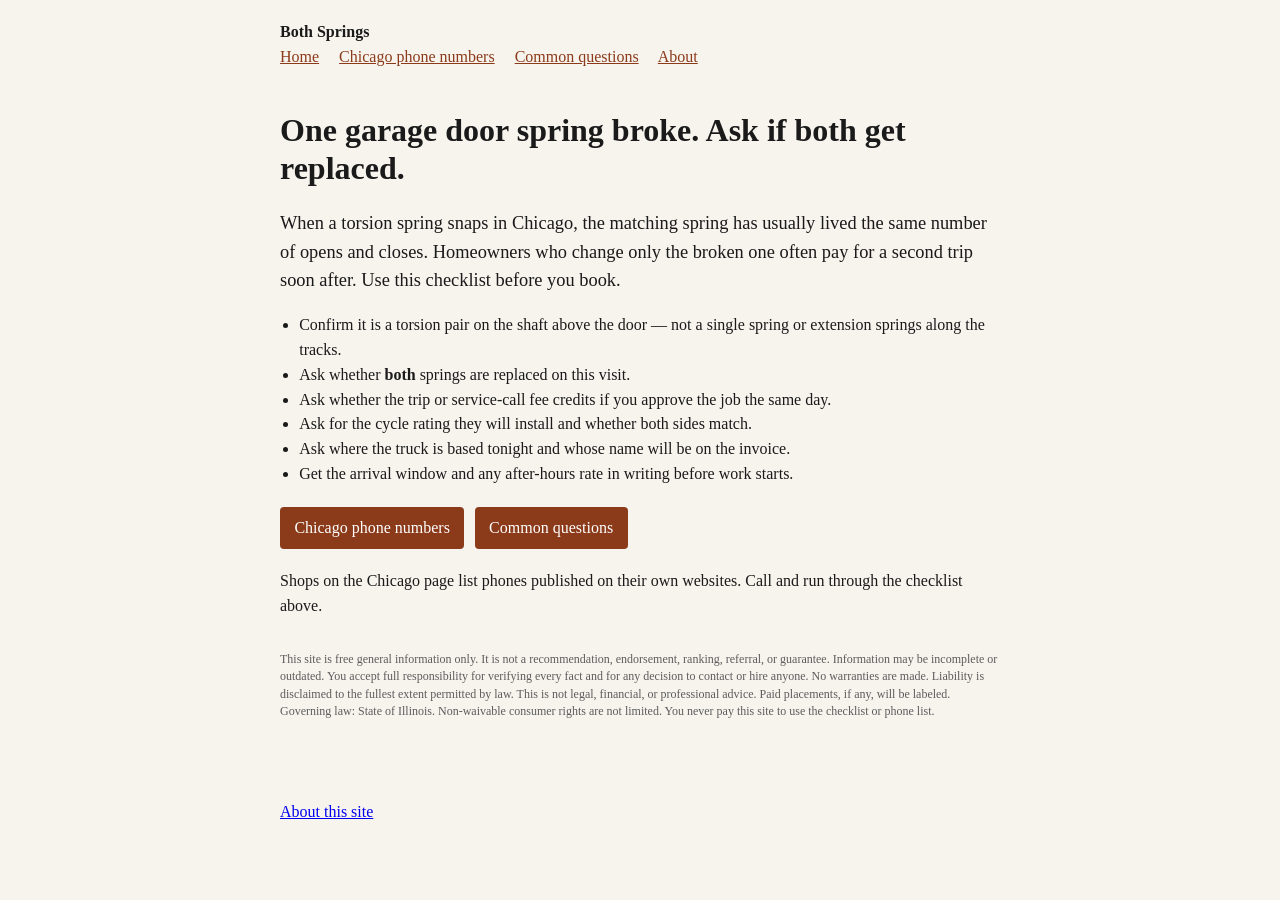
<file: index.html>
<!DOCTYPE html>
<html lang="en">
<head>
<meta charset="utf-8">
<meta name="viewport" content="width=device-width,initial-scale=1">
<title>Broken Garage Door Spring Chicago — Replace Both Springs Checklist</title>
<meta name="description" content="One torsion spring broke? Ask if both springs get replaced, whether the service call fee credits, and who actually shows up. Free Chicago checklist before you book.">
<link rel="canonical" href="https://usabandit33.github.io/both-springs/">
<meta property="og:title" content="Broken Garage Door Spring Chicago — Replace Both Springs">
<meta property="og:description" content="Checklist for Chicago homeowners: replace both springs, trip-fee credit, local truck vs lead network.">
<meta property="og:url" content="https://usabandit33.github.io/both-springs/">
<meta property="og:type" content="website">
<meta property="og:locale" content="en_US">
<meta name="twitter:card" content="summary">
<meta name="twitter:title" content="Broken Garage Door Spring Chicago — Replace Both Springs">
<meta name="twitter:description" content="Ask if both springs get replaced, if the trip fee credits, and who shows up.">
<link rel="stylesheet" href="styles.css">
<script type="application/ld+json">
{
  "@context": "https://schema.org",
  "@type": "WebSite",
  "name": "Both Springs",
  "url": "https://usabandit33.github.io/both-springs/",
  "description": "Chicago garage door spring checklist: replace both springs, trip-fee credit, who to call."
}
</script>
<script type="application/ld+json">
{
  "@context": "https://schema.org",
  "@type": "HowTo",
  "name": "What to ask before garage door spring replacement",
  "description": "Steps a Chicago homeowner should take when one torsion spring breaks.",
  "step": [
    {"@type": "HowToStep", "name": "Confirm torsion pair", "text": "Confirm it is a torsion pair on a shaft above the door, not a single spring or extension springs along the tracks."},
    {"@type": "HowToStep", "name": "Ask about both springs", "text": "Ask whether both springs will be replaced on this visit so you avoid a second trip when the matching spring fails."},
    {"@type": "HowToStep", "name": "Trip fee credit", "text": "Ask whether the trip or service-call fee credits if you approve the repair the same visit."},
    {"@type": "HowToStep", "name": "Cycle rating", "text": "Ask for the cycle rating they will install and whether both sides match."},
    {"@type": "HowToStep", "name": "Who is coming", "text": "Ask where the truck is based and whose name will be on the invoice — local shop or lead network."},
    {"@type": "HowToStep", "name": "Get timing in writing", "text": "Get the arrival window and any after-hours rate in writing before work starts."}
  ]
}
</script>
<script type="application/ld+json">
{
  "@context": "https://schema.org",
  "@type": "FAQPage",
  "mainEntity": [
    {
      "@type": "Question",
      "name": "Should both garage door springs be replaced when one breaks?",
      "acceptedAnswer": {
        "@type": "Answer",
        "text": "On a paired torsion system the remaining spring has usually lived the same cycle count. Replacing the pair on one visit often avoids a second service call weeks later. Confirm the system type and get it in writing before work starts."
      }
    },
    {
      "@type": "Question",
      "name": "Does a garage door service call fee get credited?",
      "acceptedAnswer": {
        "@type": "Answer",
        "text": "Some shops credit the trip or diagnostic fee if you approve the repair the same visit. Others keep it. Ask before anyone is dispatched."
      }
    }
  ]
}
</script>
</head>
<body>
<header>
<strong>Both Springs</strong>
<nav>
<a href="index.html">Home</a>
<a href="chicago.html">Chicago phone numbers</a>
<a href="answers.html">Common questions</a>
<a href="disclose.html">About</a>
</nav>
</header>
<main>
<h1>One garage door spring broke. Ask if both get replaced.</h1>
<p class="lede">When a torsion spring snaps in Chicago, the matching spring has usually lived the same number of opens and closes. Homeowners who change only the broken one often pay for a second trip soon after. Use this checklist before you book.</p>
<ul class="check">
<li>Confirm it is a torsion pair on the shaft above the door — not a single spring or extension springs along the tracks.</li>
<li>Ask whether <strong>both</strong> springs are replaced on this visit.</li>
<li>Ask whether the trip or service-call fee credits if you approve the job the same day.</li>
<li>Ask for the cycle rating they will install and whether both sides match.</li>
<li>Ask where the truck is based tonight and whose name will be on the invoice.</li>
<li>Get the arrival window and any after-hours rate in writing before work starts.</li>
</ul>
<p><a class="btn" href="chicago.html">Chicago phone numbers</a> <a class="btn" href="answers.html">Common questions</a></p>
<p>Shops on the Chicago page list phones published on their own websites. Call and run through the checklist above.</p>
<p class="legal">This site is free general information only. It is not a recommendation, endorsement, ranking, referral, or guarantee. Information may be incomplete or outdated. You accept full responsibility for verifying every fact and for any decision to contact or hire anyone. No warranties are made. Liability is disclaimed to the fullest extent permitted by law. This is not legal, financial, or professional advice. Paid placements, if any, will be labeled. Governing law: State of Illinois. Non-waivable consumer rights are not limited. You never pay this site to use the checklist or phone list.</p>
</main>
<footer><a href="disclose.html">About this site</a></footer>
</body>
</html>
</file>
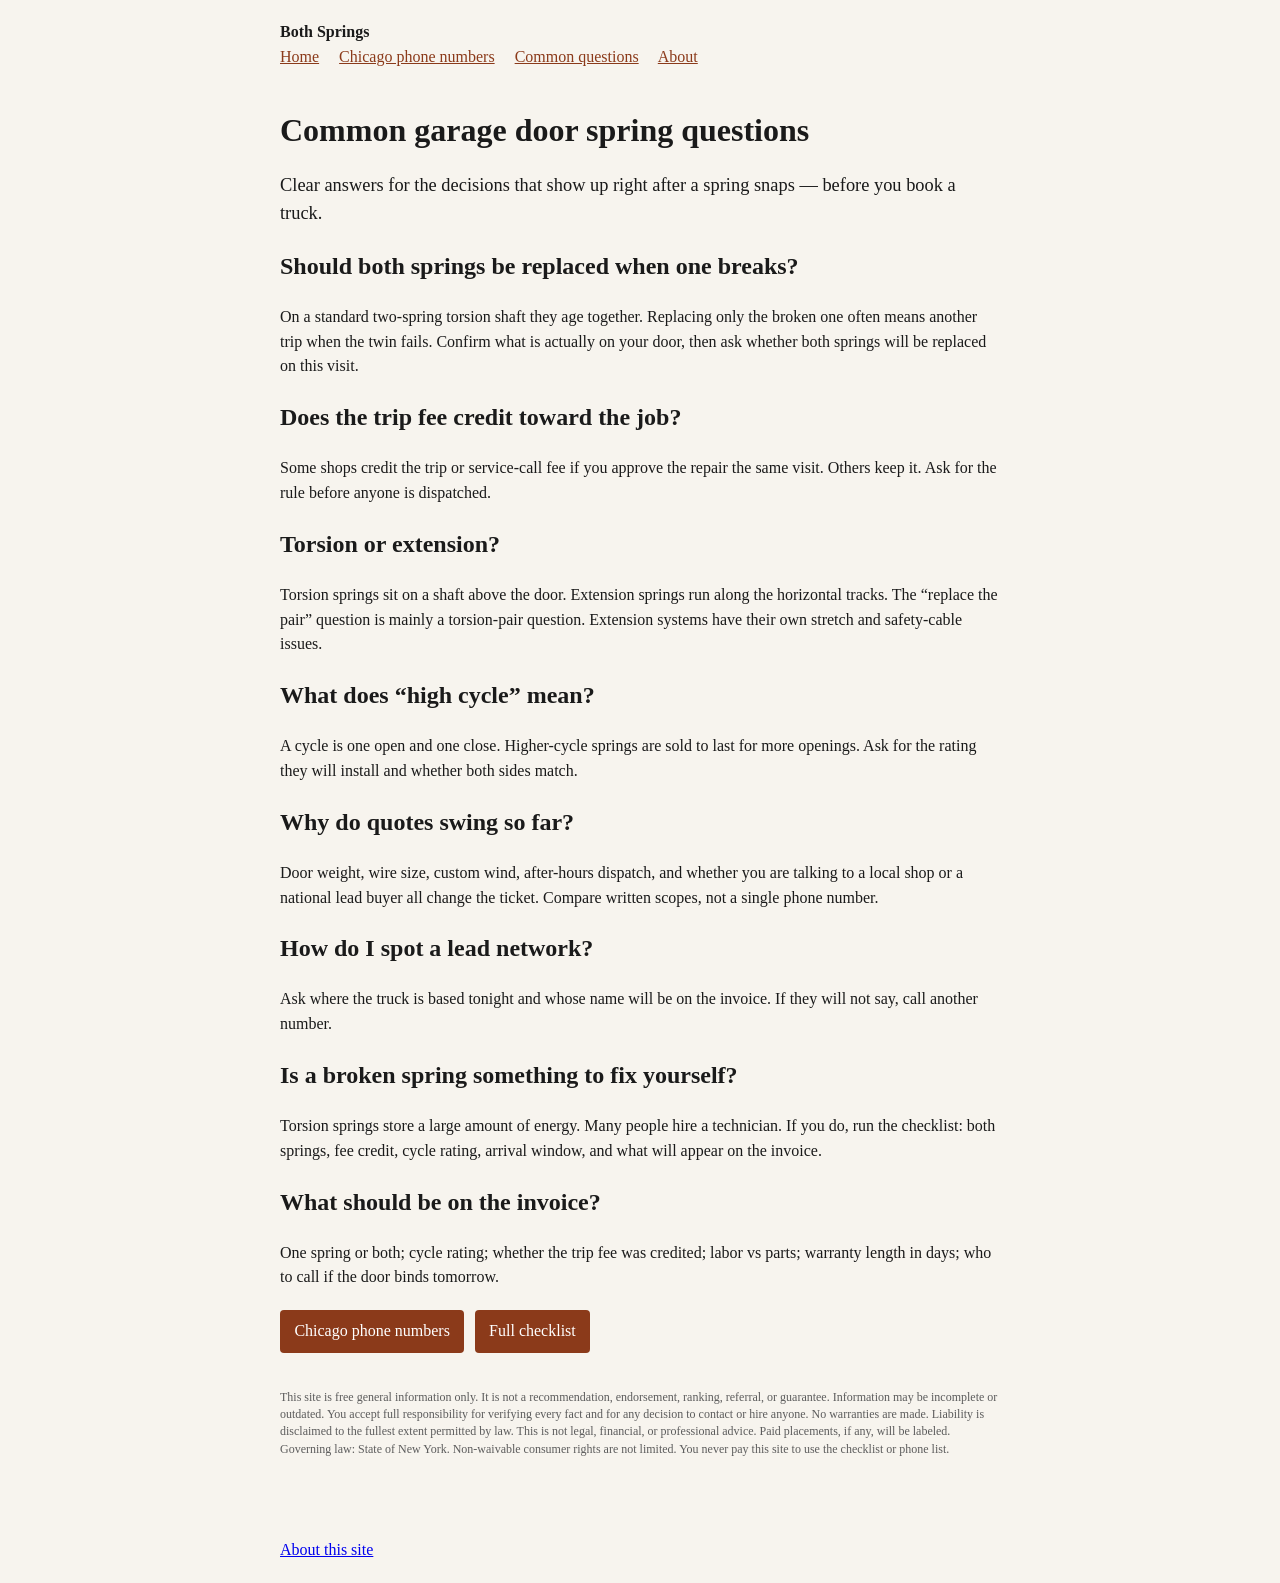
<file: answers.html>
<!DOCTYPE html>
<html lang="en">
<head>
<meta charset="utf-8">
<meta name="viewport" content="width=device-width,initial-scale=1">
<title>Garage Door Spring Replacement Questions — Both Springs, Trip Fees, Cycles</title>
<meta name="description" content="Should you replace both garage door springs when one breaks? Trip fee credit, torsion vs extension, high-cycle ratings, and what belongs on the invoice.">
<link rel="canonical" href="https://usabandit33.github.io/both-springs/answers.html">
<meta property="og:title" content="Garage Door Spring Replacement Questions">
<meta property="og:description" content="Both springs, trip-fee credit, torsion vs extension, cycle ratings, and what to ask before you book.">
<meta property="og:url" content="https://usabandit33.github.io/both-springs/answers.html">
<meta property="og:type" content="website">
<meta property="og:locale" content="en_US">
<meta name="twitter:card" content="summary">
<meta name="twitter:title" content="Garage Door Spring Replacement Questions">
<meta name="twitter:description" content="Replace both springs? Trip fee credit? Torsion vs extension? Clear answers before you book.">
<link rel="stylesheet" href="styles.css">
<script type="application/ld+json">
{
  "@context": "https://schema.org",
  "@type": "FAQPage",
  "mainEntity": [
    {
      "@type": "Question",
      "name": "Should both garage door springs be replaced when one breaks?",
      "acceptedAnswer": {
        "@type": "Answer",
        "text": "On a standard two-spring torsion shaft they age together. Replacing only the broken one often means another service call when the twin fails. Confirm what is on your door and ask whether both springs will be replaced on this visit."
      }
    },
    {
      "@type": "Question",
      "name": "Does the garage door trip fee or service call fee credit toward the job?",
      "acceptedAnswer": {
        "@type": "Answer",
        "text": "Some shops credit the trip or diagnostic fee if you approve the repair the same visit. Others keep it. Ask for the rule before the truck is dispatched."
      }
    },
    {
      "@type": "Question",
      "name": "What is the difference between torsion and extension garage door springs?",
      "acceptedAnswer": {
        "@type": "Answer",
        "text": "Torsion springs sit on a shaft above the door. Extension springs run along the horizontal tracks. The replace-the-pair question applies mainly to matched torsion pairs. Extension systems have separate stretch and safety-cable issues."
      }
    },
    {
      "@type": "Question",
      "name": "What does high cycle mean for garage door springs?",
      "acceptedAnswer": {
        "@type": "Answer",
        "text": "A cycle is one open and one close. Higher-cycle springs are sold to last for more openings. Ask for the rating they will install and whether both sides match."
      }
    },
    {
      "@type": "Question",
      "name": "Why do garage door spring repair quotes vary so much?",
      "acceptedAnswer": {
        "@type": "Answer",
        "text": "Door weight, wire size, custom wind, after-hours dispatch, and whether you are talking to a local shop or a lead buyer all change the ticket. Compare written scopes, not a single phone number."
      }
    },
    {
      "@type": "Question",
      "name": "How do I tell a local garage door shop from a lead network?",
      "acceptedAnswer": {
        "@type": "Answer",
        "text": "Ask where the truck is based tonight and whose name will be on the invoice. If the person answering will not say, call another number."
      }
    },
    {
      "@type": "Question",
      "name": "Is a broken garage door torsion spring a DIY job?",
      "acceptedAnswer": {
        "@type": "Answer",
        "text": "Torsion springs store a large amount of energy. Many homeowners hire a technician. If you hire, use a checklist: both springs, trip-fee credit, cycle rating, arrival window, and invoice details."
      }
    },
    {
      "@type": "Question",
      "name": "What should be on a garage door spring repair invoice?",
      "acceptedAnswer": {
        "@type": "Answer",
        "text": "Whether one or both springs were replaced; cycle rating; whether the trip fee was credited; labor vs parts; warranty length in days; and who to call if the door binds the next day."
      }
    }
  ]
}
</script>
</head>
<body>
<header>
<strong>Both Springs</strong>
<nav>
<a href="index.html">Home</a>
<a href="chicago.html">Chicago phone numbers</a>
<a href="answers.html">Common questions</a>
<a href="disclose.html">About</a>
</nav>
</header>
<main>
<h1>Common garage door spring questions</h1>
<p class="lede">Clear answers for the decisions that show up right after a spring snaps — before you book a truck.</p>

<h2>Should both springs be replaced when one breaks?</h2>
<p>On a standard two-spring torsion shaft they age together. Replacing only the broken one often means another trip when the twin fails. Confirm what is actually on your door, then ask whether both springs will be replaced on this visit.</p>

<h2>Does the trip fee credit toward the job?</h2>
<p>Some shops credit the trip or service-call fee if you approve the repair the same visit. Others keep it. Ask for the rule before anyone is dispatched.</p>

<h2>Torsion or extension?</h2>
<p>Torsion springs sit on a shaft above the door. Extension springs run along the horizontal tracks. The “replace the pair” question is mainly a torsion-pair question. Extension systems have their own stretch and safety-cable issues.</p>

<h2>What does “high cycle” mean?</h2>
<p>A cycle is one open and one close. Higher-cycle springs are sold to last for more openings. Ask for the rating they will install and whether both sides match.</p>

<h2>Why do quotes swing so far?</h2>
<p>Door weight, wire size, custom wind, after-hours dispatch, and whether you are talking to a local shop or a national lead buyer all change the ticket. Compare written scopes, not a single phone number.</p>

<h2>How do I spot a lead network?</h2>
<p>Ask where the truck is based tonight and whose name will be on the invoice. If they will not say, call another number.</p>

<h2>Is a broken spring something to fix yourself?</h2>
<p>Torsion springs store a large amount of energy. Many people hire a technician. If you do, run the checklist: both springs, fee credit, cycle rating, arrival window, and what will appear on the invoice.</p>

<h2>What should be on the invoice?</h2>
<p>One spring or both; cycle rating; whether the trip fee was credited; labor vs parts; warranty length in days; who to call if the door binds tomorrow.</p>

<p><a class="btn" href="chicago.html">Chicago phone numbers</a> <a class="btn" href="index.html">Full checklist</a></p>

<p class="legal">This site is free general information only. It is not a recommendation, endorsement, ranking, referral, or guarantee. Information may be incomplete or outdated. You accept full responsibility for verifying every fact and for any decision to contact or hire anyone. No warranties are made. Liability is disclaimed to the fullest extent permitted by law. This is not legal, financial, or professional advice. Paid placements, if any, will be labeled. Governing law: State of New York. Non-waivable consumer rights are not limited. You never pay this site to use the checklist or phone list.</p>
</main>
<footer><a href="disclose.html">About this site</a></footer>
</body>
</html>
</file>
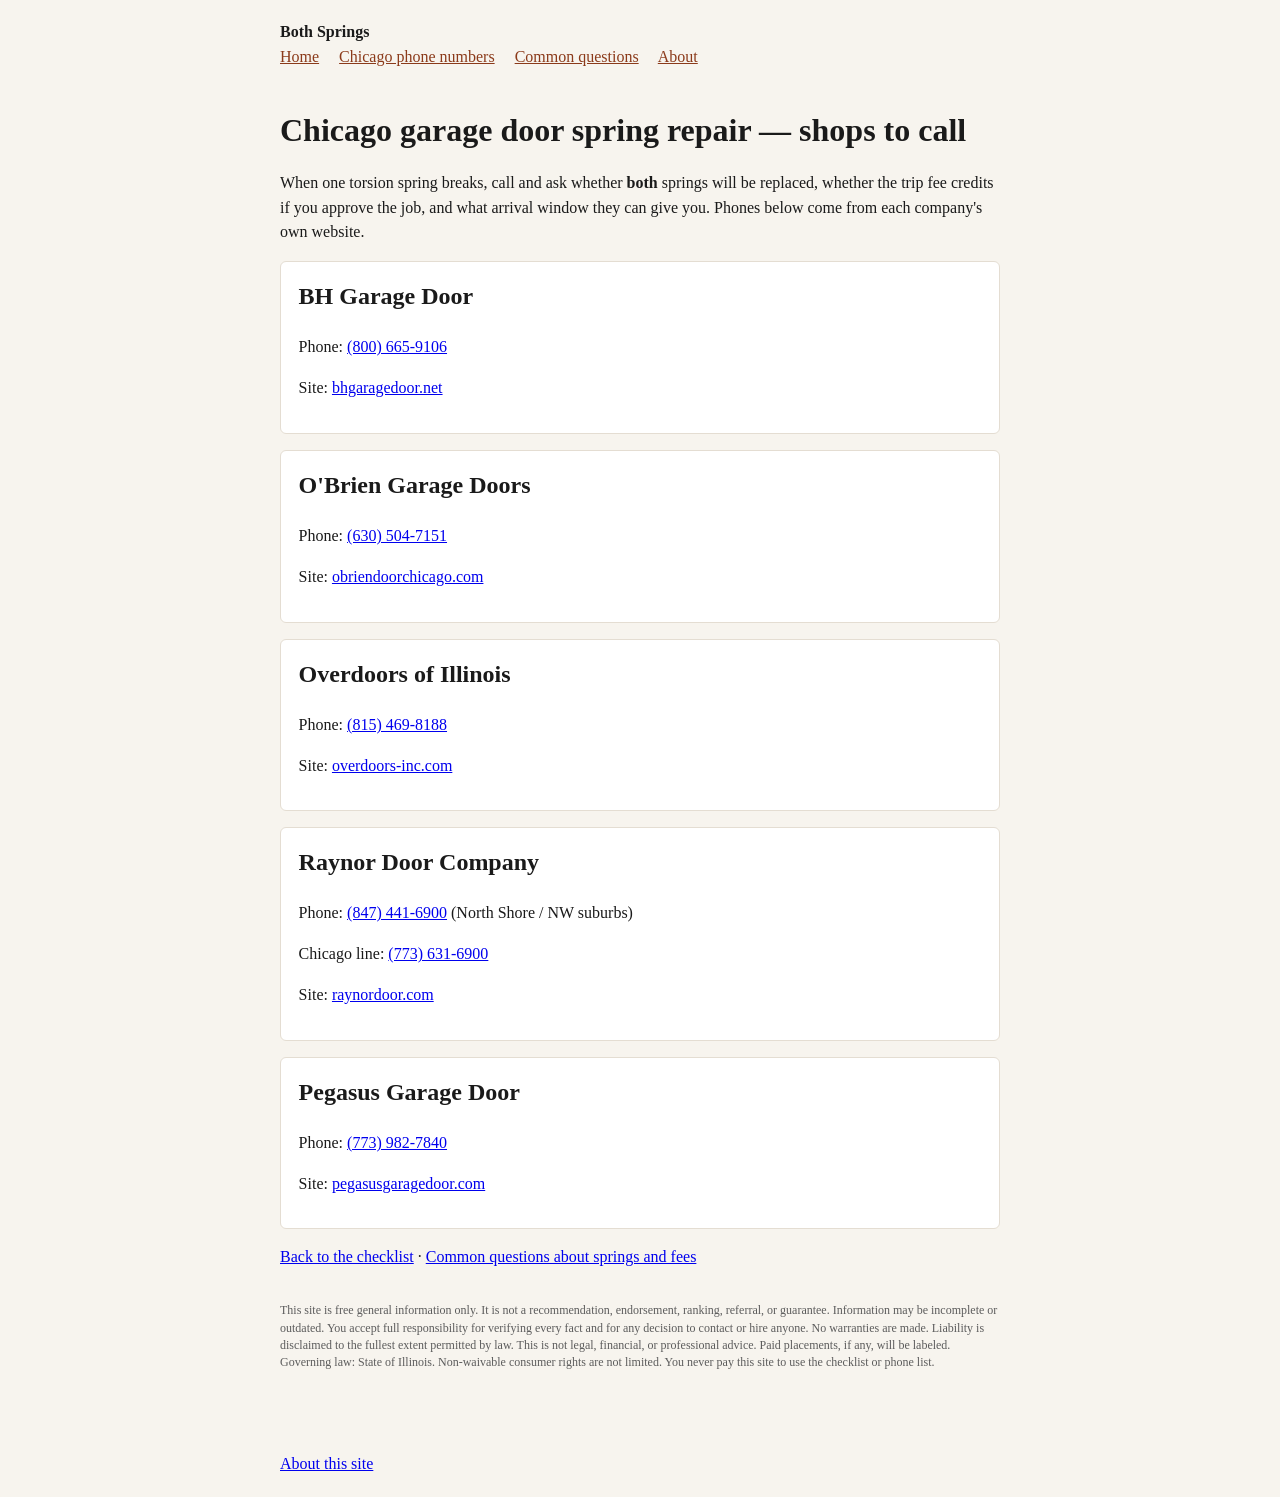
<file: chicago.html>
<!DOCTYPE html>
<html lang="en">
<head>
<meta charset="utf-8">
<meta name="viewport" content="width=device-width,initial-scale=1">
<title>Chicago Garage Door Spring Repair — Shops to Call</title>
<meta name="description" content="Chicago and suburbs garage door spring repair phones. Call and ask: both springs replaced, trip fee credit, arrival window. Numbers from each shop's own site.">
<link rel="canonical" href="https://usabandit33.github.io/both-springs/chicago.html">
<meta property="og:title" content="Chicago Garage Door Spring Repair — Shops to Call">
<meta property="og:description" content="Phone numbers for Chicago-area garage door spring repair. Ask about both springs and trip-fee credit before you book.">
<meta property="og:url" content="https://usabandit33.github.io/both-springs/chicago.html">
<meta property="og:type" content="website">
<meta property="og:locale" content="en_US">
<meta name="twitter:card" content="summary">
<meta name="twitter:title" content="Chicago Garage Door Spring Repair — Shops to Call">
<meta name="twitter:description" content="Chicago-area phones for broken torsion spring repair. Ask if both springs get replaced.">
<link rel="stylesheet" href="styles.css">
<script type="application/ld+json">
{
  "@context": "https://schema.org",
  "@type": "ItemList",
  "name": "Chicago garage door spring repair shops",
  "itemListElement": [
    {"@type": "ListItem", "position": 1, "name": "BH Garage Door", "url": "https://bhgaragedoor.net/"},
    {"@type": "ListItem", "position": 2, "name": "O'Brien Garage Doors", "url": "https://www.obriendoorchicago.com/"},
    {"@type": "ListItem", "position": 3, "name": "Overdoors of Illinois", "url": "https://overdoors-inc.com/"},
    {"@type": "ListItem", "position": 4, "name": "Raynor Door Company", "url": "https://raynordoor.com/"},
    {"@type": "ListItem", "position": 5, "name": "Pegasus Garage Door", "url": "https://pegasusgaragedoor.com/"}
  ]
}
</script>
</head>
<body>
<header>
<strong>Both Springs</strong>
<nav>
<a href="index.html">Home</a>
<a href="chicago.html">Chicago phone numbers</a>
<a href="answers.html">Common questions</a>
<a href="disclose.html">About</a>
</nav>
</header>
<main>
<h1>Chicago garage door spring repair — shops to call</h1>
<p>When one torsion spring breaks, call and ask whether <strong>both</strong> springs will be replaced, whether the trip fee credits if you approve the job, and what arrival window they can give you. Phones below come from each company's own website.</p>
<div class="card">
<h2>BH Garage Door</h2>
<p>Phone: <a href="tel:+18006659106">(800) 665-9106</a></p>
<p>Site: <a href="https://bhgaragedoor.net/">bhgaragedoor.net</a></p>
</div>
<div class="card">
<h2>O'Brien Garage Doors</h2>
<p>Phone: <a href="tel:+16305047151">(630) 504-7151</a></p>
<p>Site: <a href="https://www.obriendoorchicago.com/">obriendoorchicago.com</a></p>
</div>
<div class="card">
<h2>Overdoors of Illinois</h2>
<p>Phone: <a href="tel:+18154698188">(815) 469-8188</a></p>
<p>Site: <a href="https://overdoors-inc.com/">overdoors-inc.com</a></p>
</div>
<div class="card">
<h2>Raynor Door Company</h2>
<p>Phone: <a href="tel:+18474416900">(847) 441-6900</a> (North Shore / NW suburbs)</p>
<p>Chicago line: <a href="tel:+17736316900">(773) 631-6900</a></p>
<p>Site: <a href="https://raynordoor.com/">raynordoor.com</a></p>
</div>
<div class="card">
<h2>Pegasus Garage Door</h2>
<p>Phone: <a href="tel:+17739827840">(773) 982-7840</a></p>
<p>Site: <a href="https://pegasusgaragedoor.com/">pegasusgaragedoor.com</a></p>
</div>
<p><a href="index.html">Back to the checklist</a> · <a href="answers.html">Common questions about springs and fees</a></p>
<p class="legal">This site is free general information only. It is not a recommendation, endorsement, ranking, referral, or guarantee. Information may be incomplete or outdated. You accept full responsibility for verifying every fact and for any decision to contact or hire anyone. No warranties are made. Liability is disclaimed to the fullest extent permitted by law. This is not legal, financial, or professional advice. Paid placements, if any, will be labeled. Governing law: State of Illinois. Non-waivable consumer rights are not limited. You never pay this site to use the checklist or phone list.</p>
</main>
<footer><a href="disclose.html">About this site</a></footer>
</body>
</html>
</file>
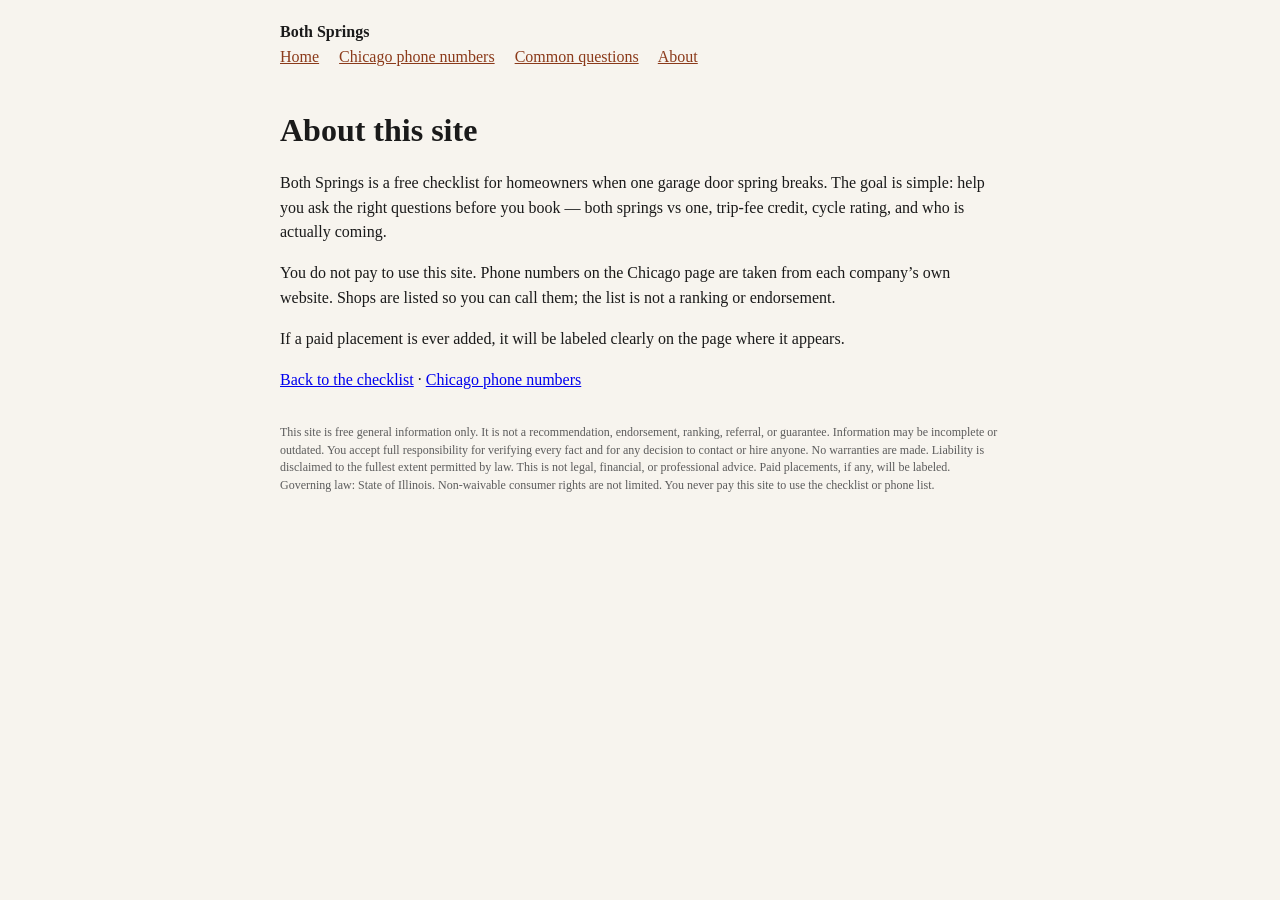
<file: disclose.html>
<!DOCTYPE html>
<html lang="en">
<head>
<meta charset="utf-8">
<meta name="viewport" content="width=device-width,initial-scale=1">
<title>About Both Springs — Free Garage Door Spring Checklist</title>
<meta name="description" content="Both Springs is a free checklist for homeowners facing a broken garage door spring. You do not pay to use this site. Phone numbers come from each shop's own website.">
<link rel="canonical" href="https://usabandit33.github.io/both-springs/disclose.html">
<meta property="og:title" content="About Both Springs">
<meta property="og:description" content="Free checklist and Chicago phone list for broken garage door springs. You do not pay to use this site.">
<meta property="og:url" content="https://usabandit33.github.io/both-springs/disclose.html">
<meta property="og:type" content="website">
<meta property="og:locale" content="en_US">
<meta name="twitter:card" content="summary">
<meta name="twitter:title" content="About Both Springs">
<meta name="twitter:description" content="Free checklist for broken garage door springs. You do not pay to use this site.">
<link rel="stylesheet" href="styles.css">
</head>
<body>
<header>
<strong>Both Springs</strong>
<nav>
<a href="index.html">Home</a>
<a href="chicago.html">Chicago phone numbers</a>
<a href="answers.html">Common questions</a>
<a href="disclose.html">About</a>
</nav>
</header>
<main>
<h1>About this site</h1>
<p>Both Springs is a free checklist for homeowners when one garage door spring breaks. The goal is simple: help you ask the right questions before you book — both springs vs one, trip-fee credit, cycle rating, and who is actually coming.</p>
<p>You do not pay to use this site. Phone numbers on the Chicago page are taken from each company’s own website. Shops are listed so you can call them; the list is not a ranking or endorsement.</p>
<p>If a paid placement is ever added, it will be labeled clearly on the page where it appears.</p>
<p><a href="index.html">Back to the checklist</a> · <a href="chicago.html">Chicago phone numbers</a></p>
<p class="legal">This site is free general information only. It is not a recommendation, endorsement, ranking, referral, or guarantee. Information may be incomplete or outdated. You accept full responsibility for verifying every fact and for any decision to contact or hire anyone. No warranties are made. Liability is disclaimed to the fullest extent permitted by law. This is not legal, financial, or professional advice. Paid placements, if any, will be labeled. Governing law: State of Illinois. Non-waivable consumer rights are not limited. You never pay this site to use the checklist or phone list.</p>
</main>
</body>
</html>
</file>
<file: styles.css>
:root{--ink:#1a1a1a;--muted:#5c5c5c;--bg:#f7f4ee;--card:#fff;--accent:#8b3a1a;--line:#e4ddd2}*{box-sizing:border-box}body{margin:0;font-family:Georgia,serif;color:var(--ink);background:var(--bg);line-height:1.55}header,footer{padding:1.25rem 1.5rem;max-width:48rem;margin:0 auto}nav a{margin-right:1rem;color:var(--accent)}main{max-width:48rem;margin:0 auto;padding:0 1.5rem 3rem}h1{font-size:2rem;line-height:1.2}.lede{font-size:1.15rem}ul.check{padding-left:1.2rem}.card{background:var(--card);border:1px solid var(--line);padding:1rem 1.1rem;margin:1rem 0;border-radius:6px}.card h2{margin-top:0}a.btn{display:inline-block;background:var(--accent);color:#fff;text-decoration:none;padding:.55rem .9rem;border-radius:4px;margin:.25rem .4rem .25rem 0}.legal{font-size:.75rem;color:var(--muted);line-height:1.45;margin-top:2rem}}
</file>
